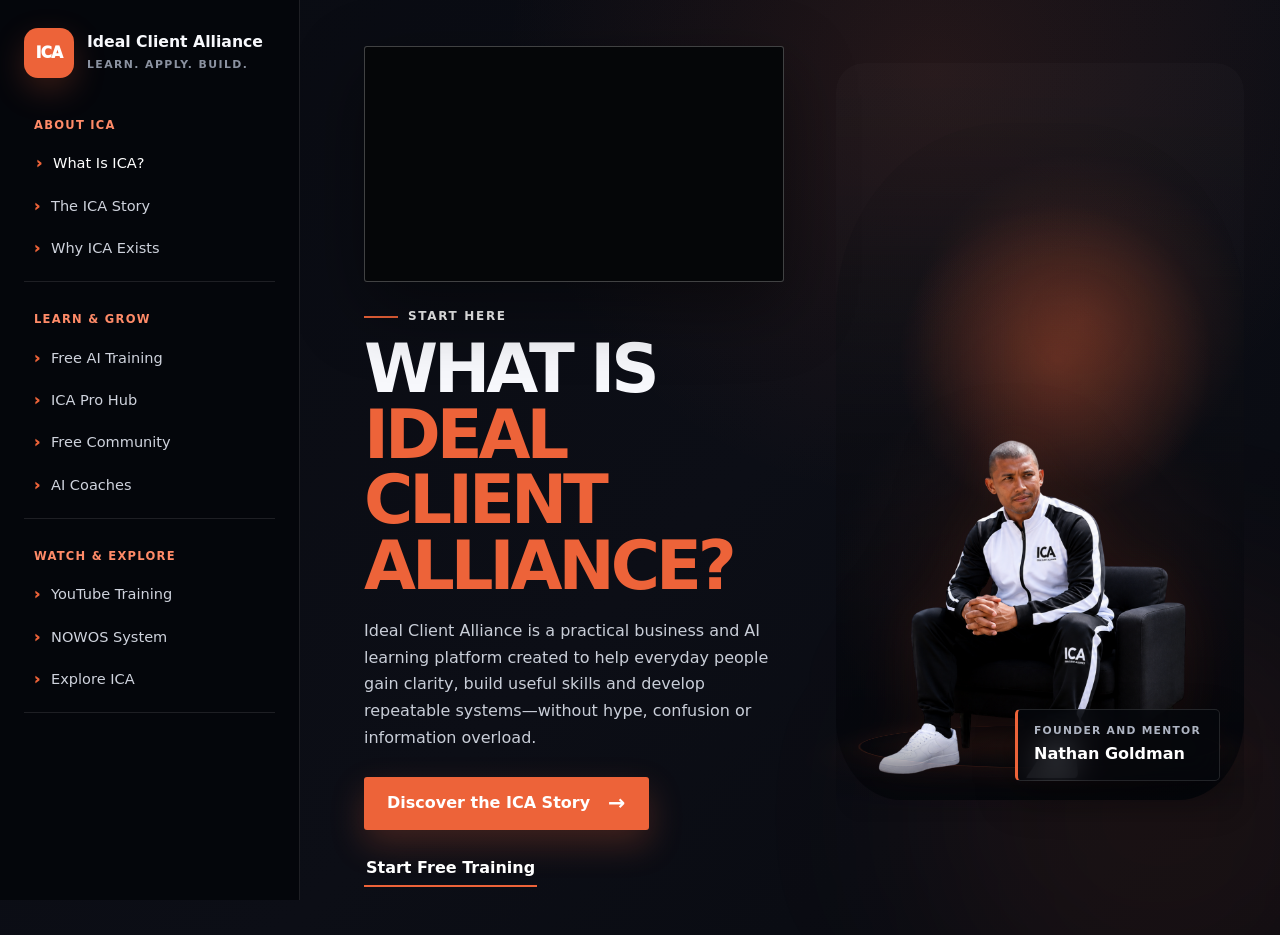
<file: index.html>
<!DOCTYPE html>
<html lang="en">
<head>
  <meta charset="UTF-8">
  <meta name="viewport" content="width=device-width, initial-scale=1">

  <title>What Is Ideal Client Alliance? | ICA</title>
  <meta
    name="description"
    content="What is Ideal Client Alliance? Discover a practical business and AI learning platform designed to help everyday people gain clarity, build useful skills and create repeatable systems."
  >
  <meta name="author" content="Ideal Client Alliance">
  <meta name="theme-color" content="#080a13">

  <meta property="og:title" content="What Is Ideal Client Alliance?">
  <meta
    property="og:description"
    content="A practical business and AI learning platform for clarity, useful skills and repeatable systems."
  >
  <meta property="og:type" content="website">

  <link rel="stylesheet" href="css/styles.css">
  <script src="js/main.js" defer></script>
</head>

<body class="home-v2">
  <div class="hub-shell">
    <aside class="hub-sidebar" id="site-sidebar" aria-label="Ideal Client Alliance navigation">
      <a class="hub-brand" href="index.html" aria-label="Ideal Client Alliance home">
        <span class="hub-brand-mark">ICA</span>
        <span class="hub-brand-copy">
          <strong>Ideal Client Alliance</strong>
          <small>Learn. Apply. Build.</small>
        </span>
      </a>

      <div class="hub-nav-group">
        <p class="hub-nav-label">About ICA</p>
        <nav class="hub-nav">
          <a class="active" href="index.html">What Is ICA?</a>
          <a href="explore-ica.html">The ICA Story</a>
          <a href="explore-ica.html#story">Why ICA Exists</a>
        </nav>
      </div>

      <div class="hub-nav-group">
        <p class="hub-nav-label">Learn &amp; Grow</p>
        <nav class="hub-nav">
          <a href="free-training.html">Free AI Training</a>
          <a
            href="https://stan.store/lrmobi/p/youre-close-youre-just-missing-the-system"
            target="_blank"
            rel="noopener noreferrer">
            ICA Pro Hub
          </a>
          <a
            href="https://chat.whatsapp.com/ElAxhWWs9pXEI2l2cNnXFE?s=cl&amp;p=i&amp;ilr=4"
            target="_blank"
            rel="noopener noreferrer">
            Free Community
          </a>
          <a href="explore-ica.html#story">AI Coaches</a>
        </nav>
      </div>

      <div class="hub-nav-group">
        <p class="hub-nav-label">Watch &amp; Explore</p>
        <nav class="hub-nav">
          <a
            href="https://www.youtube.com/@idealclientalliance"
            target="_blank"
            rel="noopener noreferrer">
            YouTube Training
          </a>
          <a
            href="https://nateg27.gonowos.com/"
            target="_blank"
            rel="noopener noreferrer">
            NOWOS System
          </a>
          <a href="explore-ica.html">Explore ICA</a>
        </nav>
      </div>
    </aside>

    <div class="hub-page">
      <header class="hub-mobile-bar">
        <a class="hub-mobile-brand" href="index.html">
          <span class="hub-brand-mark">ICA</span>
          <span>Ideal Client Alliance</span>
        </a>

        <button
          class="hub-menu-button"
          type="button"
          aria-label="Open navigation menu"
          aria-controls="site-sidebar"
          aria-expanded="false">
          <span aria-hidden="true">☰</span>
        </button>
      </header>

      <main>
        <section class="ica-intro" id="home">
          <div class="ica-intro-inner">
            <div class="ica-intro-content">
              <div class="ica-video">
                <iframe
                  class="ica-video-frame"
                  src="https://www.youtube.com/embed/4Yn4iU6JeKQ?si=JthTgjG9Oam4RK-I"
                  title="What is Ideal Client Alliance?"
                  frameborder="0"
                  allow="accelerometer; autoplay; clipboard-write; encrypted-media; gyroscope; picture-in-picture; web-share"
                  referrerpolicy="strict-origin-when-cross-origin"
                  allowfullscreen>
                </iframe>
              </div>

              <p class="ica-kicker">Start here</p>

              <h1>
                What is
                <span>Ideal Client Alliance?</span>
              </h1>

              <p class="ica-intro-copy">
                Ideal Client Alliance is a practical business and AI learning platform
                created to help everyday people gain clarity, build useful skills and
                develop repeatable systems—without hype, confusion or information overload.
              </p>

              <div class="ica-intro-actions">
                <a class="ica-primary-action" href="explore-ica.html">
                  Discover the ICA Story
                  <span aria-hidden="true">→</span>
                </a>

                <a class="ica-secondary-action" href="free-training.html">
                  Start Free Training
                </a>
              </div>
            </div>

            <figure class="ica-portrait">
              <div class="ica-portrait-image-wrap">
                <img
                  src="assets/images/nathan-ica-seated.png"
                  alt="Nathan Goldman seated and smiling in a black and white Ideal Client Alliance tracksuit">
              </div>

              <figcaption class="ica-portrait-caption">
                <small>Founder and Mentor</small>
                <strong>Nathan Goldman</strong>
              </figcaption>
            </figure>
          </div>
        </section>
      </main>
    </div>
  </div>

  <div class="hub-menu-backdrop" hidden></div>
</body>
</html>
</file>
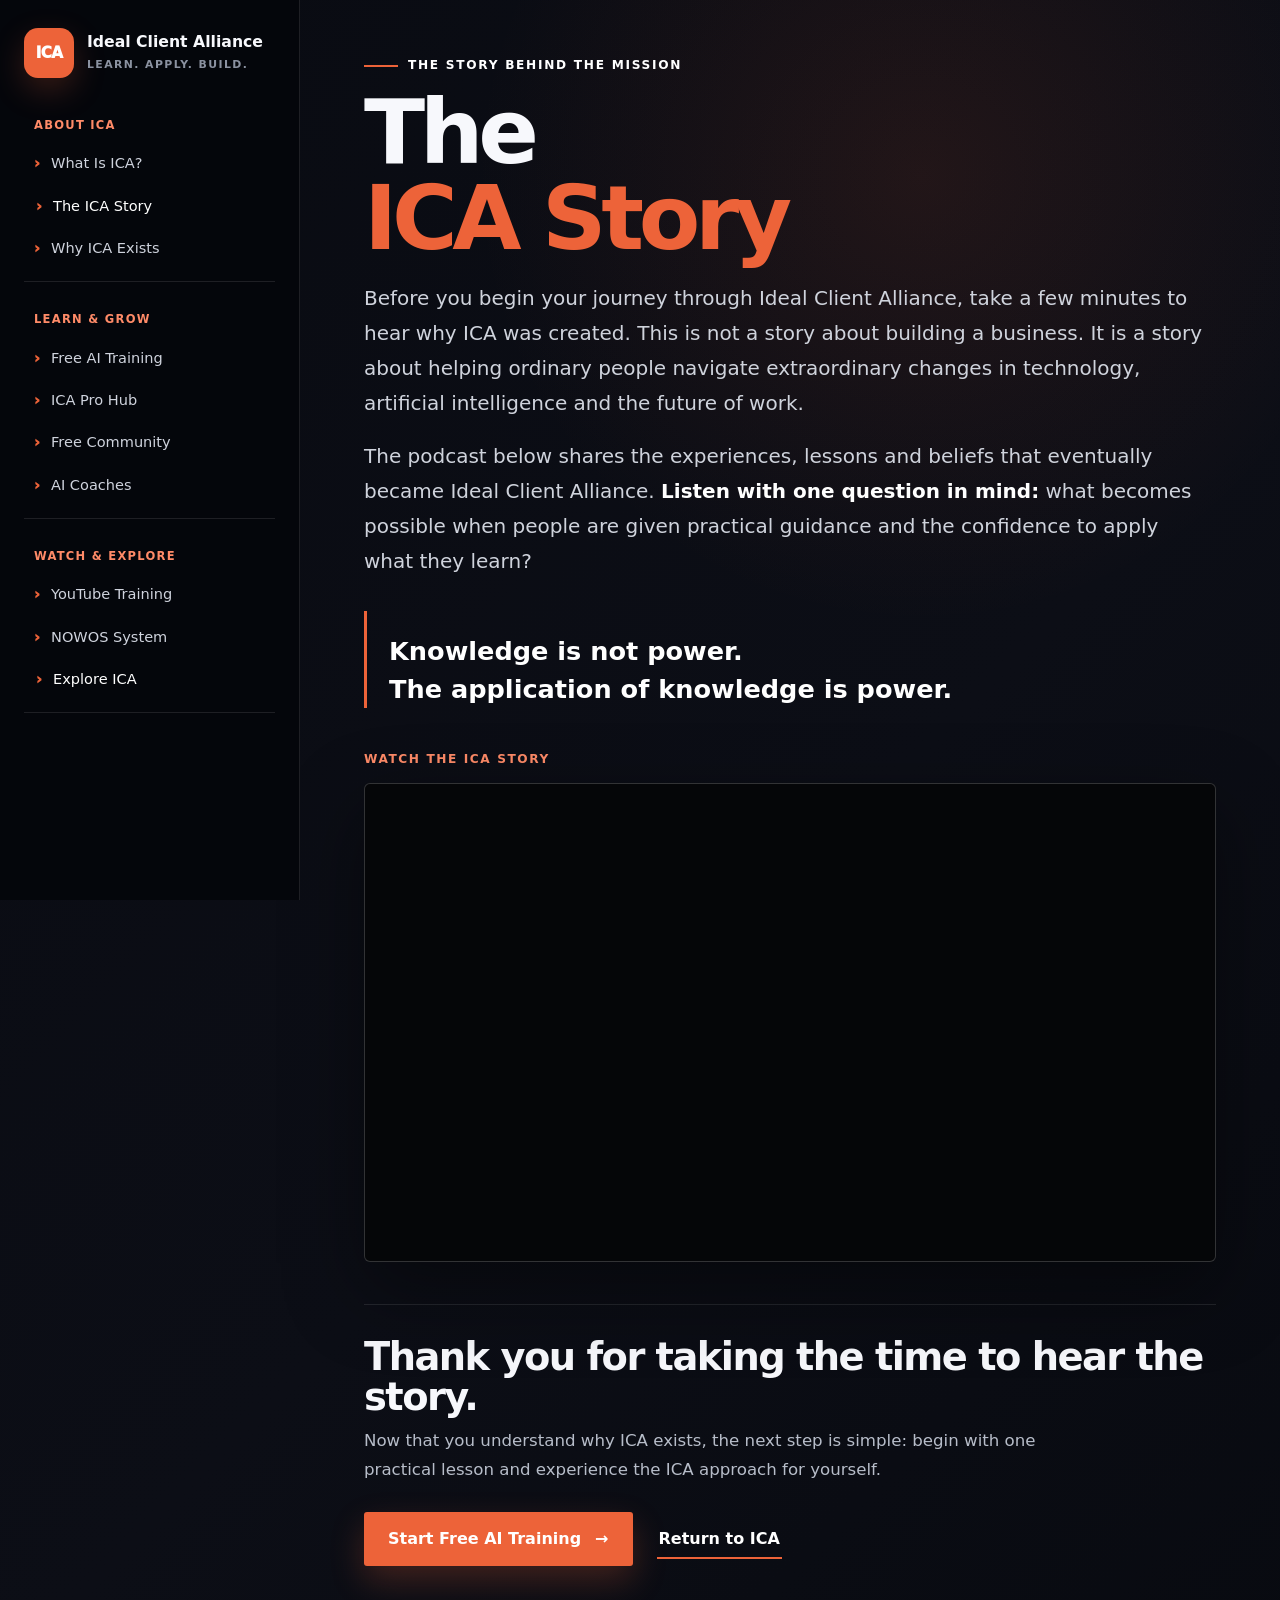
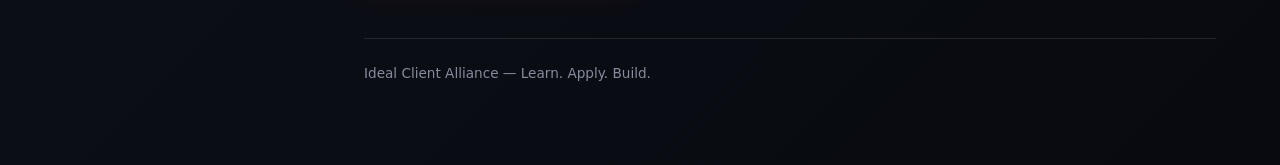
<file: explore-ica.html>
<!DOCTYPE html>
<html lang="en">
<head>
  <meta charset="UTF-8">
  <meta name="viewport" content="width=device-width, initial-scale=1">

  <title>The ICA Story | Ideal Client Alliance</title>
  <meta
    name="description"
    content="Discover why Ideal Client Alliance was created, what it stands for and how practical learning can help ordinary people use AI and technology with clarity."
  >
  <meta name="author" content="Ideal Client Alliance">
  <meta name="theme-color" content="#080a13">

  <meta property="og:title" content="The ICA Story">
  <meta
    property="og:description"
    content="Hear the story behind Ideal Client Alliance and discover why practical learning and applied knowledge matter."
  >
  <meta property="og:type" content="website">

  <link rel="stylesheet" href="css/styles.css">
  <script src="js/main.js" defer></script>

  <style>
    body.story-page {
      margin: 0;
      min-width: 320px;
      min-height: 100vh;
      color: #f7f8fc;
      background:
        radial-gradient(circle at 72% 10%, rgba(237, 99, 57, 0.10), transparent 28rem),
        linear-gradient(135deg, #090b12 0%, #0c0e16 55%, #080a10 100%);
    }

    .story-main {
      min-height: 100vh;
      padding: 56px clamp(24px, 5vw, 76px) 80px;
    }

    .story-inner {
      width: min(980px, 100%);
      margin: 0 auto;
    }

    .story-kicker {
      display: flex;
      align-items: center;
      gap: 10px;
      margin: 0 0 14px;
      color: #ffffff;
      font-size: 0.76rem;
      font-weight: 900;
      letter-spacing: 0.14em;
      text-transform: uppercase;
    }

    .story-kicker::before {
      width: 34px;
      height: 2px;
      background: #ed6339;
      content: "";
    }

    .story-heading {
      margin: 0 0 20px;
      font-size: clamp(3rem, 7vw, 6rem);
      line-height: 0.96;
      letter-spacing: -0.06em;
    }

    .story-heading span {
      display: block;
      color: #ed6339;
    }

    .story-intro {
      max-width: 840px;
      margin: 0;
      color: #cfd3dc;
      font-size: clamp(1.05rem, 1.7vw, 1.25rem);
      line-height: 1.75;
    }

    .story-intro strong {
      color: #ffffff;
    }

    .story-belief {
      margin: 32px 0 42px;
      padding: 22px 0 0 22px;
      border-left: 3px solid #ed6339;
    }

    .story-belief p {
      margin: 0;
      color: #ffffff;
      font-size: clamp(1.25rem, 2vw, 1.7rem);
      font-weight: 800;
      line-height: 1.45;
    }

    .story-video-wrap {
      margin-top: 34px;
    }

    .story-video-label {
      margin: 0 0 14px;
      color: #ff8b68;
      font-size: 0.76rem;
      font-weight: 900;
      letter-spacing: 0.13em;
      text-transform: uppercase;
    }

    .story-video {
      position: relative;
      overflow: hidden;
      width: 100%;
      aspect-ratio: 16 / 9;
      border: 1px solid rgba(255,255,255,.18);
      border-radius: 6px;
      background: #050608;
      box-shadow: 0 28px 80px rgba(0,0,0,.42);
    }

    .story-video iframe {
      position: absolute;
      inset: 0;
      width: 100%;
      height: 100%;
      border: 0;
    }

    .story-next {
      margin-top: 42px;
      padding-top: 32px;
      border-top: 1px solid rgba(255,255,255,.10);
    }

    .story-next h2 {
      margin: 0 0 10px;
      font-size: clamp(1.8rem, 3vw, 2.8rem);
      letter-spacing: -0.04em;
    }

    .story-next p {
      max-width: 700px;
      margin: 0;
      color: #b7bdc9;
      font-size: 1.04rem;
      line-height: 1.7;
    }

    .story-actions {
      display: flex;
      flex-wrap: wrap;
      gap: 16px 24px;
      align-items: center;
      margin-top: 28px;
    }

    .story-primary-action {
      display: inline-flex;
      min-height: 54px;
      align-items: center;
      justify-content: center;
      gap: 14px;
      padding: 0 24px;
      border-radius: 3px;
      color: #ffffff;
      background: #ed6339;
      box-shadow: 0 14px 34px rgba(237,99,57,.24);
      font-weight: 900;
      text-decoration: none;
      transition: transform .18s ease, background .18s ease;
    }

    .story-primary-action:hover {
      background: #ff8b68;
      transform: translateY(-2px);
    }

    .story-secondary-action {
      padding: 8px 2px 5px;
      border-bottom: 2px solid #ed6339;
      color: #ffffff;
      font-weight: 850;
      text-decoration: none;
    }

    .story-footer {
      margin-top: 72px;
      padding-top: 24px;
      border-top: 1px solid rgba(255,255,255,.10);
      color: #858c9b;
      font-size: 0.85rem;
    }

    @media (max-width: 780px) {
      .story-main {
        padding: 38px 20px 60px;
      }
    }

    @media (max-width: 560px) {
      .story-main {
        padding-inline: 17px;
      }

      .story-heading {
        font-size: clamp(2.6rem, 13vw, 4.2rem);
      }

      .story-actions {
        align-items: stretch;
      }

      .story-primary-action {
        width: 100%;
      }

      .story-secondary-action {
        margin-inline: auto;
      }
    }
  </style>
</head>

<body class="home-v2 story-page">
  <div class="hub-shell">
    <aside class="hub-sidebar" id="site-sidebar" aria-label="Ideal Client Alliance navigation">
      <a class="hub-brand" href="index.html" aria-label="Ideal Client Alliance home">
        <span class="hub-brand-mark">ICA</span>
        <span class="hub-brand-copy">
          <strong>Ideal Client Alliance</strong>
          <small>Learn. Apply. Build.</small>
        </span>
      </a>

      <div class="hub-nav-group">
        <p class="hub-nav-label">About ICA</p>
        <nav class="hub-nav">
          <a href="index.html">What Is ICA?</a>
          <a class="active" href="explore-ica.html">The ICA Story</a>
          <a href="explore-ica.html#story">Why ICA Exists</a>
        </nav>
      </div>

      <div class="hub-nav-group">
        <p class="hub-nav-label">Learn &amp; Grow</p>
        <nav class="hub-nav">
          <a href="free-training.html">Free AI Training</a>
          <a href="https://stan.store/lrmobi/p/youre-close-youre-just-missing-the-system" target="_blank" rel="noopener noreferrer">ICA Pro Hub</a>
          <a href="https://chat.whatsapp.com/ElAxhWWs9pXEI2l2cNnXFE?s=cl&amp;p=i&amp;ilr=4" target="_blank" rel="noopener noreferrer">Free Community</a>
          <a href="explore-ica.html#story">AI Coaches</a>
        </nav>
      </div>

      <div class="hub-nav-group">
        <p class="hub-nav-label">Watch &amp; Explore</p>
        <nav class="hub-nav">
          <a href="https://www.youtube.com/@idealclientalliance" target="_blank" rel="noopener noreferrer">YouTube Training</a>
          <a href="https://nateg27.gonowos.com/" target="_blank" rel="noopener noreferrer">NOWOS System</a>
          <a class="active" href="explore-ica.html">Explore ICA</a>
        </nav>
      </div>
    </aside>

    <div class="hub-page">
      <header class="hub-mobile-bar">
        <a class="hub-mobile-brand" href="index.html">
          <span class="hub-brand-mark">ICA</span>
          <span>Ideal Client Alliance</span>
        </a>

        <button
          class="hub-menu-button"
          type="button"
          aria-label="Open navigation menu"
          aria-controls="site-sidebar"
          aria-expanded="false">
          <span aria-hidden="true">☰</span>
        </button>
      </header>

      <main class="story-main" id="story">
        <div class="story-inner">
          <p class="story-kicker">The story behind the mission</p>

          <h1 class="story-heading">
            The
            <span>ICA Story</span>
          </h1>

          <p class="story-intro">
            Before you begin your journey through Ideal Client Alliance, take a few minutes
            to hear why ICA was created. This is not a story about building a business.
            It is a story about helping ordinary people navigate extraordinary changes in
            technology, artificial intelligence and the future of work.
          </p>

          <p class="story-intro" style="margin-top: 18px;">
            The podcast below shares the experiences, lessons and beliefs that eventually
            became Ideal Client Alliance. <strong>Listen with one question in mind:</strong>
            what becomes possible when people are given practical guidance and the confidence
            to apply what they learn?
          </p>

          <div class="story-belief">
            <p>
              Knowledge is not power.<br>
              The application of knowledge is power.
            </p>
          </div>

          <section class="story-video-wrap" aria-labelledby="story-video-heading">
            <p class="story-video-label" id="story-video-heading">Watch the ICA Story</p>

            <div class="story-video">
              <iframe
                src="https://www.youtube.com/embed/SyJL3ceUUrA?si=bRU7NE0KbwP6nBO0"
                title="The ICA Story podcast"
                frameborder="0"
                allow="accelerometer; autoplay; clipboard-write; encrypted-media; gyroscope; picture-in-picture; web-share"
                referrerpolicy="strict-origin-when-cross-origin"
                allowfullscreen>
              </iframe>
            </div>
          </section>

          <section class="story-next">
            <h2>Thank you for taking the time to hear the story.</h2>

            <p>
              Now that you understand why ICA exists, the next step is simple:
              begin with one practical lesson and experience the ICA approach for yourself.
            </p>

            <div class="story-actions">
              <a class="story-primary-action" href="free-training.html">
                Start Free AI Training
                <span aria-hidden="true">→</span>
              </a>

              <a class="story-secondary-action" href="index.html">
                Return to ICA
              </a>
            </div>
          </section>

          <footer class="story-footer">
            Ideal Client Alliance — Learn. Apply. Build.
          </footer>
        </div>
      </main>
    </div>
  </div>

  <div class="hub-menu-backdrop" hidden></div>
</body>
</html>
</file>
<file: css/styles.css>
/* =========================================================
   ICA WEBSITE — SHARED STYLES
   ========================================================= */

:root {
  --deep: #0d1020;
  --navy: #1a1a2e;
  --panel: #17192c;
  --orange: #e85d30;
  --orange-light: #ff835d;
  --white: #ffffff;
  --grey: #b7b8c5;
  --grey-dark: #7f8192;
  --green: #5dd39e;
  --blue: #59a7ff;
  --border: rgba(255, 255, 255, 0.09);
  --container: 1120px;
  --shadow: 0 24px 70px rgba(0, 0, 0, 0.28);
}

* {
  box-sizing: border-box;
  margin: 0;
  padding: 0;
}

html {
  scroll-behavior: smooth;
}

body {
  min-height: 100vh;
  overflow-x: hidden;
  background:
    radial-gradient(circle at 88% 5%, rgba(232, 93, 48, 0.18), transparent 28rem),
    radial-gradient(circle at 8% 35%, rgba(70, 82, 170, 0.12), transparent 30rem),
    var(--deep);
  color: var(--white);
  font-family: Inter, ui-sans-serif, system-ui, -apple-system, BlinkMacSystemFont, "Segoe UI", sans-serif;
  line-height: 1.6;
}

a {
  color: inherit;
  text-decoration: none;
}

button,
input,
textarea {
  font: inherit;
}

img {
  display: block;
  max-width: 100%;
}

.container {
  width: min(calc(100% - 36px), var(--container));
  margin-inline: auto;
}

.header {
  position: sticky;
  top: 0;
  z-index: 50;
  border-bottom: 1px solid var(--border);
  background: rgba(13, 16, 32, 0.88);
  backdrop-filter: blur(18px);
  -webkit-backdrop-filter: blur(18px);
}

.nav {
  display: flex;
  min-height: 76px;
  align-items: center;
  justify-content: space-between;
  gap: 20px;
}

.brand {
  display: inline-flex;
  align-items: center;
  gap: 12px;
  font-weight: 950;
}

.brand-mark {
  display: grid;
  width: 42px;
  height: 42px;
  place-items: center;
  border-radius: 13px;
  background: linear-gradient(135deg, var(--orange), var(--orange-light));
  box-shadow: 0 10px 24px rgba(232, 93, 48, 0.3);
  font-size: 0.9rem;
}

.brand small {
  display: block;
  color: var(--grey);
  font-size: 0.63rem;
  letter-spacing: 0.12em;
  text-transform: uppercase;
}

.nav-links {
  display: flex;
  align-items: center;
  gap: 20px;
  color: var(--grey);
  font-size: 0.88rem;
  font-weight: 800;
}

.nav-links a:hover {
  color: var(--white);
}

.mobile-menu-button {
  display: none;
  width: 44px;
  height: 44px;
  place-items: center;
  border: 1px solid var(--border);
  border-radius: 12px;
  background: rgba(255,255,255,.05);
  color: var(--white);
  cursor: pointer;
}

.button {
  display: inline-flex;
  min-height: 50px;
  align-items: center;
  justify-content: center;
  gap: 9px;
  border: 0;
  border-radius: 999px;
  padding: 12px 20px;
  font-weight: 900;
  transition: transform 0.18s ease, box-shadow 0.18s ease, background 0.18s ease;
}

.button:hover {
  transform: translateY(-2px);
}

.button-primary {
  background: linear-gradient(135deg, var(--orange), var(--orange-light));
  color: var(--white);
  box-shadow: 0 15px 32px rgba(232, 93, 48, 0.28);
}

.button-secondary {
  border: 1px solid rgba(255, 255, 255, 0.15);
  background: rgba(255, 255, 255, 0.045);
  color: var(--white);
}

.eyebrow {
  display: inline-flex;
  align-items: center;
  gap: 9px;
  margin-bottom: 16px;
  color: var(--orange-light);
  font-size: 0.75rem;
  font-weight: 900;
  letter-spacing: 0.13em;
  text-transform: uppercase;
}

.eyebrow::before {
  width: 28px;
  height: 2px;
  background: currentColor;
  content: "";
}

.orange {
  color: var(--orange-light);
}

h1,
h2,
h3 {
  line-height: 1.04;
  letter-spacing: -0.045em;
}

.section {
  padding: 88px 0;
}

.section-title {
  max-width: 820px;
  font-size: clamp(2.2rem, 5vw, 4.5rem);
}

.section-copy {
  max-width: 720px;
  margin-top: 19px;
  color: var(--grey);
  font-size: 1.05rem;
}

.glass {
  border: 1px solid var(--border);
  background: linear-gradient(145deg, rgba(255, 255, 255, 0.07), rgba(255, 255, 255, 0.025));
  box-shadow: var(--shadow);
}

.hero {
  padding: 82px 0 46px;
}

.hero-grid {
  display: grid;
  grid-template-columns: 1.05fr 0.95fr;
  align-items: center;
  gap: 56px;
}

.hero h1 {
  font-size: clamp(3.2rem, 7.4vw, 6.6rem);
  letter-spacing: -0.075em;
}

.hero p {
  max-width: 660px;
  margin-top: 24px;
  color: var(--grey);
  font-size: 1.14rem;
}

.hero-actions {
  display: flex;
  flex-wrap: wrap;
  gap: 12px;
  margin-top: 28px;
}

.hero-visual {
  position: relative;
  min-height: 480px;
  overflow: hidden;
  border-radius: 30px;
}

.hero-visual img {
  width: 100%;
  height: 480px;
  object-fit: cover;
  object-position: center top;
}

.hero-visual::after {
  position: absolute;
  inset: auto 0 0;
  height: 55%;
  background: linear-gradient(to top, rgba(7, 9, 20, 0.98), transparent);
  content: "";
}

.hero-caption {
  position: absolute;
  z-index: 2;
  right: 24px;
  bottom: 22px;
  left: 24px;
}

.hero-caption small {
  color: var(--orange-light);
  font-size: 0.68rem;
  font-weight: 900;
  letter-spacing: 0.11em;
  text-transform: uppercase;
}

.hero-caption h3 {
  margin-top: 5px;
  font-size: 1.55rem;
}

.choose {
  padding: 42px 0 92px;
}

.choose-head {
  text-align: center;
}

.choose-head .section-title,
.choose-head .section-copy {
  margin-inline: auto;
}

.choice-grid {
  display: grid;
  grid-template-columns: repeat(4, 1fr);
  gap: 15px;
  margin-top: 42px;
}

.choice-card {
  position: relative;
  display: flex;
  min-height: 210px;
  flex-direction: column;
  border: 1px solid var(--border);
  border-radius: 20px;
  background: rgba(255, 255, 255, 0.035);
  padding: 22px;
  transition: transform 0.18s ease, border-color 0.18s ease, background 0.18s ease;
}

.choice-card:hover {
  transform: translateY(-6px);
  border-color: rgba(232, 93, 48, 0.38);
  background: rgba(232, 93, 48, 0.075);
}

.choice-icon {
  display: grid;
  width: 52px;
  height: 52px;
  place-items: center;
  border-radius: 16px;
  background: rgba(232, 93, 48, 0.13);
  color: var(--orange-light);
  font-size: 1.45rem;
}

.choice-card.green .choice-icon {
  background: rgba(93, 211, 158, 0.12);
  color: var(--green);
}

.choice-card.blue .choice-icon {
  background: rgba(89, 167, 255, 0.12);
  color: var(--blue);
}

.choice-card h3 {
  margin-top: 25px;
  font-size: 1.2rem;
}

.choice-card p {
  margin-top: 8px;
  color: var(--grey);
  font-size: 0.87rem;
}

.choice-arrow {
  position: absolute;
  right: 18px;
  bottom: 17px;
  color: var(--orange-light);
  font-weight: 950;
}

.proof-grid {
  display: grid;
  grid-template-columns: repeat(3, 1fr);
  gap: 14px;
  margin-top: 35px;
}

.proof-card {
  border: 1px solid var(--border);
  border-radius: 17px;
  background: rgba(255, 255, 255, 0.025);
  padding: 18px;
  text-align: center;
}

.proof-card span {
  display: block;
  margin-top: 4px;
  color: var(--grey);
  font-size: 0.82rem;
}

.cta-section {
  padding: 74px 0;
}

.cta-card {
  overflow: hidden;
  border-radius: 28px;
  padding: clamp(30px, 7vw, 68px);
  background:
    radial-gradient(circle at 86% 20%, rgba(232, 93, 48, 0.2), transparent 18rem),
    linear-gradient(135deg, rgba(232, 93, 48, 0.14), rgba(255, 255, 255, 0.035));
}

.cta-card h2 {
  font-size: clamp(2.2rem, 5vw, 4.5rem);
}

.cta-card p {
  max-width: 680px;
  margin-top: 18px;
  color: var(--grey);
}

.page-hero {
  padding: 92px 0 54px;
  text-align: center;
}

.page-hero .section-title,
.page-hero .section-copy {
  margin-inline: auto;
}

.placeholder-grid {
  display: grid;
  grid-template-columns: repeat(3, 1fr);
  gap: 16px;
  margin-top: 40px;
}

.placeholder-card {
  min-height: 230px;
  border: 1px solid var(--border);
  border-radius: 20px;
  background: rgba(255,255,255,.035);
  padding: 24px;
}

.placeholder-card span {
  color: rgba(255,255,255,.22);
  font-size: 3rem;
  font-weight: 950;
}

.placeholder-card h3 {
  margin-top: 28px;
  font-size: 1.35rem;
}

.placeholder-card p {
  margin-top: 10px;
  color: var(--grey);
}

.footer {
  border-top: 1px solid var(--border);
  padding: 30px 0;
  color: var(--grey-dark);
  font-size: 0.8rem;
}

.footer-inner {
  display: flex;
  justify-content: space-between;
  gap: 20px;
}

@media (max-width: 980px) {
  .hero-grid {
    grid-template-columns: 1fr;
  }

  .hero-visual {
    max-width: 650px;
  }

  .choice-grid {
    grid-template-columns: 1fr 1fr;
  }

  .placeholder-grid {
    grid-template-columns: 1fr;
  }
}

@media (max-width: 700px) {
  .mobile-menu-button {
    display: grid;
  }

  .nav-links {
    position: fixed;
    inset: 76px 14px auto;
    display: none;
    flex-direction: column;
    align-items: stretch;
    gap: 6px;
    border: 1px solid var(--border);
    border-radius: 18px;
    background: rgba(13,16,32,.98);
    box-shadow: var(--shadow);
    padding: 16px;
  }

  .nav-links.open {
    display: flex;
  }

  .nav-links a {
    border-radius: 12px;
    padding: 11px 12px;
  }

  .nav-links a:hover {
    background: rgba(255,255,255,.05);
  }
}

@media (max-width: 620px) {
  .hero {
    padding-top: 58px;
  }

  .hero h1 {
    font-size: clamp(3rem, 16vw, 4.9rem);
  }

  .hero-actions {
    display: grid;
  }

  .hero-actions .button {
    width: 100%;
  }

  .hero-visual,
  .hero-visual img {
    min-height: 450px;
    height: 450px;
  }

  .choice-grid,
  .proof-grid {
    grid-template-columns: 1fr;
  }

  .footer-inner {
    flex-direction: column;
  }
}

/* =========================================================
   ICA KNOWLEDGE HUB HOMEPAGE
   Scoped to body.home-v2 so existing internal pages retain
   their current styling.
   ========================================================= */

body.home-v2 {
  --hub-bg: #080a13;
  --hub-sidebar: #05070c;
  --hub-panel: #111520;
  --hub-text: #f7f8fc;
  --hub-muted: #aeb4c2;
  --hub-line: rgba(255,255,255,.10);
  --hub-orange: #ed6339;
  --hub-orange-light: #ff8b68;
  --hub-width: 300px;

  background:
    radial-gradient(circle at 73% 8%, rgba(237,99,57,.11), transparent 27rem),
    linear-gradient(135deg, #090b12 0%, #0c0e16 55%, #080a10 100%);
}

.home-v2 .hub-shell {
  min-height: 100vh;
  display: grid;
  grid-template-columns: var(--hub-width) minmax(0, 1fr);
}

.home-v2 .hub-sidebar {
  position: sticky;
  top: 0;
  z-index: 60;
  height: 100vh;
  overflow-y: auto;
  padding: 28px 24px;
  border-right: 1px solid var(--hub-line);
  background: rgba(5,7,12,.96);
  backdrop-filter: blur(20px);
  -webkit-backdrop-filter: blur(20px);
}

.home-v2 .hub-brand {
  display: flex;
  align-items: center;
  gap: 13px;
  margin-bottom: 38px;
}

.home-v2 .hub-brand-mark {
  display: grid;
  width: 50px;
  height: 50px;
  flex: 0 0 auto;
  place-items: center;
  border-radius: 14px;
  background: var(--hub-orange);
  color: #fff;
  box-shadow: 0 12px 32px rgba(237,99,57,.22);
  font-size: .95rem;
  font-weight: 950;
  letter-spacing: -.04em;
}

.home-v2 .hub-brand-copy strong {
  display: block;
  color: var(--hub-text);
  font-size: .98rem;
  line-height: 1.18;
}

.home-v2 .hub-brand-copy small {
  display: block;
  margin-top: 5px;
  color: #8b92a1;
  font-size: .68rem;
  font-weight: 800;
  letter-spacing: .13em;
  text-transform: uppercase;
}

.home-v2 .hub-nav-group {
  margin-top: 28px;
}

.home-v2 .hub-nav-label {
  margin: 0 0 8px;
  padding: 0 10px;
  color: var(--hub-orange-light);
  font-size: .72rem;
  font-weight: 900;
  letter-spacing: .11em;
  text-transform: uppercase;
}

.home-v2 .hub-nav {
  display: grid;
  gap: 1px;
  padding-bottom: 13px;
  border-bottom: 1px solid var(--hub-line);
}

.home-v2 .hub-nav a {
  position: relative;
  display: block;
  padding: 9px 10px 9px 27px;
  color: #cfd3dd;
  font-size: .91rem;
  transition: color .18s ease, transform .18s ease;
}

.home-v2 .hub-nav a::before {
  position: absolute;
  left: 10px;
  color: var(--hub-orange);
  content: "›";
  font-weight: 950;
}

.home-v2 .hub-nav a:hover,
.home-v2 .hub-nav a.active {
  color: #fff;
  transform: translateX(2px);
}

.home-v2 .hub-page {
  min-width: 0;
}

.home-v2 .hub-mobile-bar {
  display: none;
}

.home-v2 .ica-intro {
  position: relative;
  min-height: 100vh;
  overflow: hidden;
}

.home-v2 .ica-intro::after {
  position: absolute;
  right: -7rem;
  bottom: -7rem;
  width: 29rem;
  height: 29rem;
  border-radius: 50%;
  background: rgba(237,99,57,.07);
  filter: blur(90px);
  content: "";
  pointer-events: none;
}

.home-v2 .ica-intro-inner {
  width: min(1260px, 100%);
  min-height: 100vh;
  margin-inline: auto;
  display: grid;
  grid-template-columns: minmax(0, 1.05fr) minmax(340px, .95fr);
  gap: clamp(24px, 4vw, 68px);
  align-items: center;
  padding: 46px clamp(26px, 5vw, 82px) 24px;
}

.home-v2 .ica-intro-content {
  position: relative;
  z-index: 2;
  align-self: center;
  max-width: 720px;
  padding-bottom: 24px;
}

.home-v2 .ica-video {
  position: relative;
  width: min(100%, 690px);
  aspect-ratio: 16 / 9;
  overflow: hidden;
  margin-bottom: 25px;
  border: 1px solid rgba(255,255,255,.24);
  border-radius: 3px;
  background: #050608;
  box-shadow: 0 25px 70px rgba(0,0,0,.42);
}

.home-v2 .ica-video-frame {
  position: absolute;
  inset: 0;
  display: block;
  width: 100%;
  height: 100%;
  border: 0;
}

.home-v2 .ica-kicker {
  display: flex;
  align-items: center;
  gap: 10px;
  margin: 0 0 10px;
  color: #fff;
  font-size: .75rem;
  font-weight: 900;
  letter-spacing: .14em;
  text-transform: uppercase;
}

.home-v2 .ica-kicker::before {
  width: 34px;
  height: 2px;
  background: var(--hub-orange);
  content: "";
}

.home-v2 .ica-intro h1 {
  max-width: 800px;
  margin: 0 0 18px;
  color: var(--hub-text);
  font-size: clamp(2.75rem, 5.25vw, 5.15rem);
  line-height: .98;
  letter-spacing: -.06em;
  text-transform: uppercase;
}

.home-v2 .ica-intro h1 span {
  display: block;
  color: var(--hub-orange);
}

.home-v2 .ica-intro-copy {
  max-width: 710px;
  margin: 0 0 25px;
  color: #c9ced8;
  font-size: clamp(1rem, 1.25vw, 1.12rem);
  line-height: 1.67;
}

.home-v2 .ica-intro-actions {
  display: flex;
  flex-wrap: wrap;
  align-items: center;
  gap: 16px 22px;
}

.home-v2 .ica-primary-action {
  display: inline-flex;
  min-height: 53px;
  align-items: center;
  justify-content: center;
  gap: 18px;
  padding: 0 23px;
  border-radius: 3px;
  background: var(--hub-orange);
  color: #fff;
  box-shadow: 0 14px 34px rgba(237,99,57,.24);
  font-weight: 900;
  transition: transform .18s ease, background .18s ease;
}

.home-v2 .ica-primary-action:hover {
  background: var(--hub-orange-light);
  transform: translateY(-2px);
}

.home-v2 .ica-primary-action span {
  font-size: 1.3rem;
}

.home-v2 .ica-secondary-action {
  padding: 9px 2px 5px;
  border-bottom: 2px solid var(--hub-orange);
  color: #fff;
  font-weight: 850;
}

/* Premium founder portrait presentation */
.home-v2 .ica-portrait {
  position: relative;
  z-index: 1;
  min-height: 760px;
  align-self: center;
  display: flex;
  align-items: center;
  justify-content: center;
  margin: -72px -28px 0 0;
  isolation: isolate;
}

.home-v2 .ica-portrait::before {
  position: absolute;
  z-index: -2;
  inset: 8% 0 3%;
  border-radius: 42% 42% 16% 16% / 28% 28% 12% 12%;
  background:
    radial-gradient(circle at 54% 35%, rgba(237,99,57,.32), transparent 32%),
    radial-gradient(circle at 50% 68%, rgba(237,99,57,.13), transparent 42%),
    linear-gradient(180deg, rgba(23,18,20,.15) 0%, rgba(9,10,16,.72) 70%, rgba(5,7,12,.98) 100%);
  filter: blur(.2px);
  content: "";
  pointer-events: none;
}

.home-v2 .ica-portrait::after {
  position: absolute;
  z-index: -1;
  right: 6%;
  bottom: 3%;
  left: 6%;
  height: 110px;
  border: 1px solid rgba(237,99,57,.32);
  border-radius: 50%;
  background: radial-gradient(ellipse at center, rgba(237,99,57,.15), transparent 68%);
  box-shadow: 0 0 55px rgba(237,99,57,.16);
  transform: perspective(420px) rotateX(68deg);
  content: "";
  pointer-events: none;
}

.home-v2 .ica-portrait-image-wrap {
  position: relative;
  width: 112%;
  min-height: 760px;
  display: flex;
  align-items: flex-end;
  justify-content: center;
  overflow: hidden;
  border-radius: 28px;
  background:
    radial-gradient(circle at 60% 34%, rgba(237,99,57,.18), transparent 30%),
    linear-gradient(180deg, rgba(255,255,255,.018), rgba(5,7,12,.32));
  -webkit-mask-image: linear-gradient(to bottom, #000 0%, #000 88%, transparent 100%);
  mask-image: linear-gradient(to bottom, #000 0%, #000 88%, transparent 100%);
}

.home-v2 .ica-portrait img {
  position: relative;
  z-index: 1;
  width: min(118%, 720px);
  max-width: none;
  max-height: 800px;
  object-fit: contain;
  object-position: center bottom;
  transform: translateY(-44px) scale(1.06);
  transform-origin: center bottom;
  filter:
    drop-shadow(0 28px 38px rgba(0,0,0,.52))
    drop-shadow(0 0 18px rgba(237,99,57,.10));
}

.home-v2 .ica-portrait-caption {
  position: absolute;
  z-index: 3;
  right: 24px;
  bottom: 42px;
  min-width: 205px;
  padding: 12px 16px 13px;
  border: 1px solid rgba(255,255,255,.12);
  border-left: 3px solid var(--hub-orange);
  border-radius: 5px;
  background: rgba(5,7,12,.78);
  box-shadow: 0 16px 38px rgba(0,0,0,.34);
  backdrop-filter: blur(14px);
  -webkit-backdrop-filter: blur(14px);
}

.home-v2 .ica-portrait-caption small,
.home-v2 .ica-portrait-caption strong {
  display: block;
}

.home-v2 .ica-portrait-caption small {
  color: #aeb4c2;
  font-size: .67rem;
  font-weight: 800;
  letter-spacing: .12em;
  text-transform: uppercase;
}

.home-v2 .ica-portrait-caption strong {
  margin-top: 2px;
  color: #fff;
}

.home-v2 .hub-menu-backdrop {
  position: fixed;
  z-index: 50;
  inset: 0;
  background: rgba(0,0,0,.58);
  backdrop-filter: blur(3px);
  -webkit-backdrop-filter: blur(3px);
}

@media (max-width: 1100px) {
  body.home-v2 {
    --hub-width: 245px;
  }

  .home-v2 .hub-sidebar {
    padding-inline: 18px;
  }

  .home-v2 .ica-intro-inner {
    grid-template-columns: minmax(0, 1fr) minmax(300px, .72fr);
  }

  .home-v2 .ica-portrait {
    min-height: 650px;
    margin-top: -46px;
    margin-right: -18px;
  }

  .home-v2 .ica-portrait-image-wrap {
    min-height: 650px;
  }

  .home-v2 .ica-portrait img {
    max-height: 700px;
    transform: translateY(-30px) scale(1.04);
  }
}

@media (max-width: 850px) {
  .home-v2 .hub-shell {
    display: block;
  }

  .home-v2 .hub-sidebar {
    position: fixed;
    left: 0;
    width: min(86vw, 320px);
    transform: translateX(-105%);
    transition: transform .24s ease;
    box-shadow: 24px 0 70px rgba(0,0,0,.5);
  }

  .home-v2.menu-open {
    overflow: hidden;
  }

  .home-v2.menu-open .hub-sidebar {
    transform: translateX(0);
  }

  .home-v2 .hub-mobile-bar {
    position: sticky;
    top: 0;
    z-index: 45;
    display: flex;
    min-height: 66px;
    align-items: center;
    justify-content: space-between;
    padding: 11px 18px;
    border-bottom: 1px solid var(--hub-line);
    background: rgba(5,7,12,.94);
    backdrop-filter: blur(18px);
    -webkit-backdrop-filter: blur(18px);
  }

  .home-v2 .hub-mobile-brand {
    display: flex;
    align-items: center;
    gap: 10px;
    color: #fff;
    font-size: .92rem;
    font-weight: 850;
  }

  .home-v2 .hub-mobile-brand .hub-brand-mark {
    width: 40px;
    height: 40px;
    border-radius: 11px;
    font-size: .79rem;
  }

  .home-v2 .hub-menu-button {
    display: grid;
    width: 43px;
    height: 43px;
    place-items: center;
    border: 1px solid var(--hub-line);
    border-radius: 4px;
    background: rgba(255,255,255,.04);
    color: #fff;
    cursor: pointer;
  }

  .home-v2 .ica-intro-inner {
    min-height: auto;
    grid-template-columns: 1fr;
    padding: 38px 20px 0;
  }

  .home-v2 .ica-intro-content {
    max-width: none;
    padding-bottom: 0;
  }

  .home-v2 .ica-video {
    width: 100%;
  }

  .home-v2 .ica-portrait {
    min-height: 540px;
    margin: -18px 0 0;
  }

  .home-v2 .ica-portrait-image-wrap {
    width: min(100%, 680px);
    min-height: 540px;
  }

  .home-v2 .ica-portrait img {
    width: min(108%, 650px);
    max-height: 610px;
    transform: translateY(-18px) scale(1.02);
  }
}

@media (max-width: 560px) {
  .home-v2 .ica-intro-inner {
    padding-inline: 17px;
  }

  .home-v2 .ica-intro h1 {
    font-size: clamp(2.45rem, 12vw, 3.7rem);
  }

  .home-v2 .ica-intro-copy {
    font-size: .98rem;
  }

  .home-v2 .ica-intro-actions {
    align-items: stretch;
  }

  .home-v2 .ica-primary-action {
    width: 100%;
  }

  .home-v2 .ica-secondary-action {
    margin-inline: auto;
  }

  .home-v2 .ica-portrait {
    min-height: 410px;
    margin-top: 0;
  }

  .home-v2 .ica-portrait-image-wrap {
    min-height: 410px;
    border-radius: 20px;
  }

  .home-v2 .ica-portrait img {
    width: 112%;
    max-height: 455px;
    transform: translateY(-8px) scale(1.01);
  }

  .home-v2 .ica-portrait-caption {
    right: 8px;
    bottom: 20px;
    min-width: 180px;
  }
}
</file>
